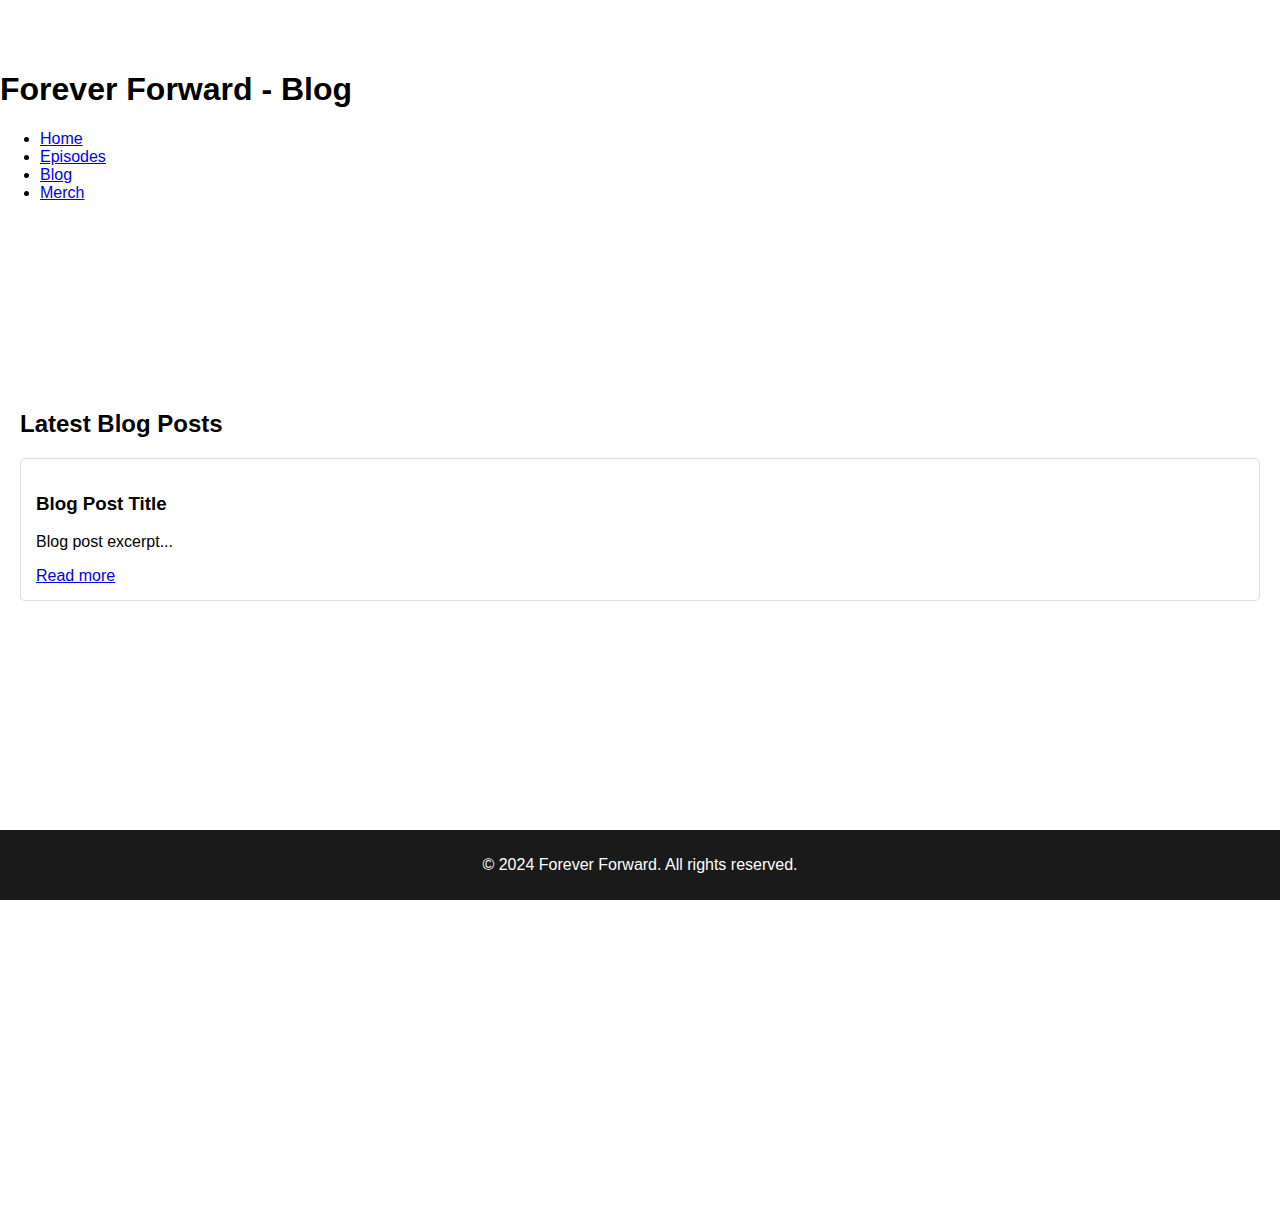
<file: blog.html>
<!DOCTYPE html>
<html lang="en">
<head>
    <meta charset="UTF-8">
    <meta name="viewport" content="width=device-width, initial-scale=1.0">
    <title>Forever Forward - Blog</title>
    <link rel="stylesheet" href="css/styles.css">
</head>
<body>
    <header>
        <h1>Forever Forward - Blog</h1>
        <nav>
            <ul>
                <li><a href="index.html">Home</a></li>
                <li><a href="episodes.html">Episodes</a></li>
                <li><a href="blog.html">Blog</a></li>
                <li><a href="merch.html">Merch</a></li>
            </ul>
        </nav>
    </header>

    <main>
        <section class="blog-posts">
            <h2>Latest Blog Posts</h2>
            <!-- Repeat this block for each blog post -->
            <article class="blog-post">
                <h3>Blog Post Title</h3>
                <p>Blog post excerpt...</p>
                <a href="blog.html#full-post">Read more</a>
            </article>
        </section>
    </main>

    <footer>
        <p>&copy; 2024 Forever Forward. All rights reserved.</p>
    </footer>
</body>
</html>
</file>
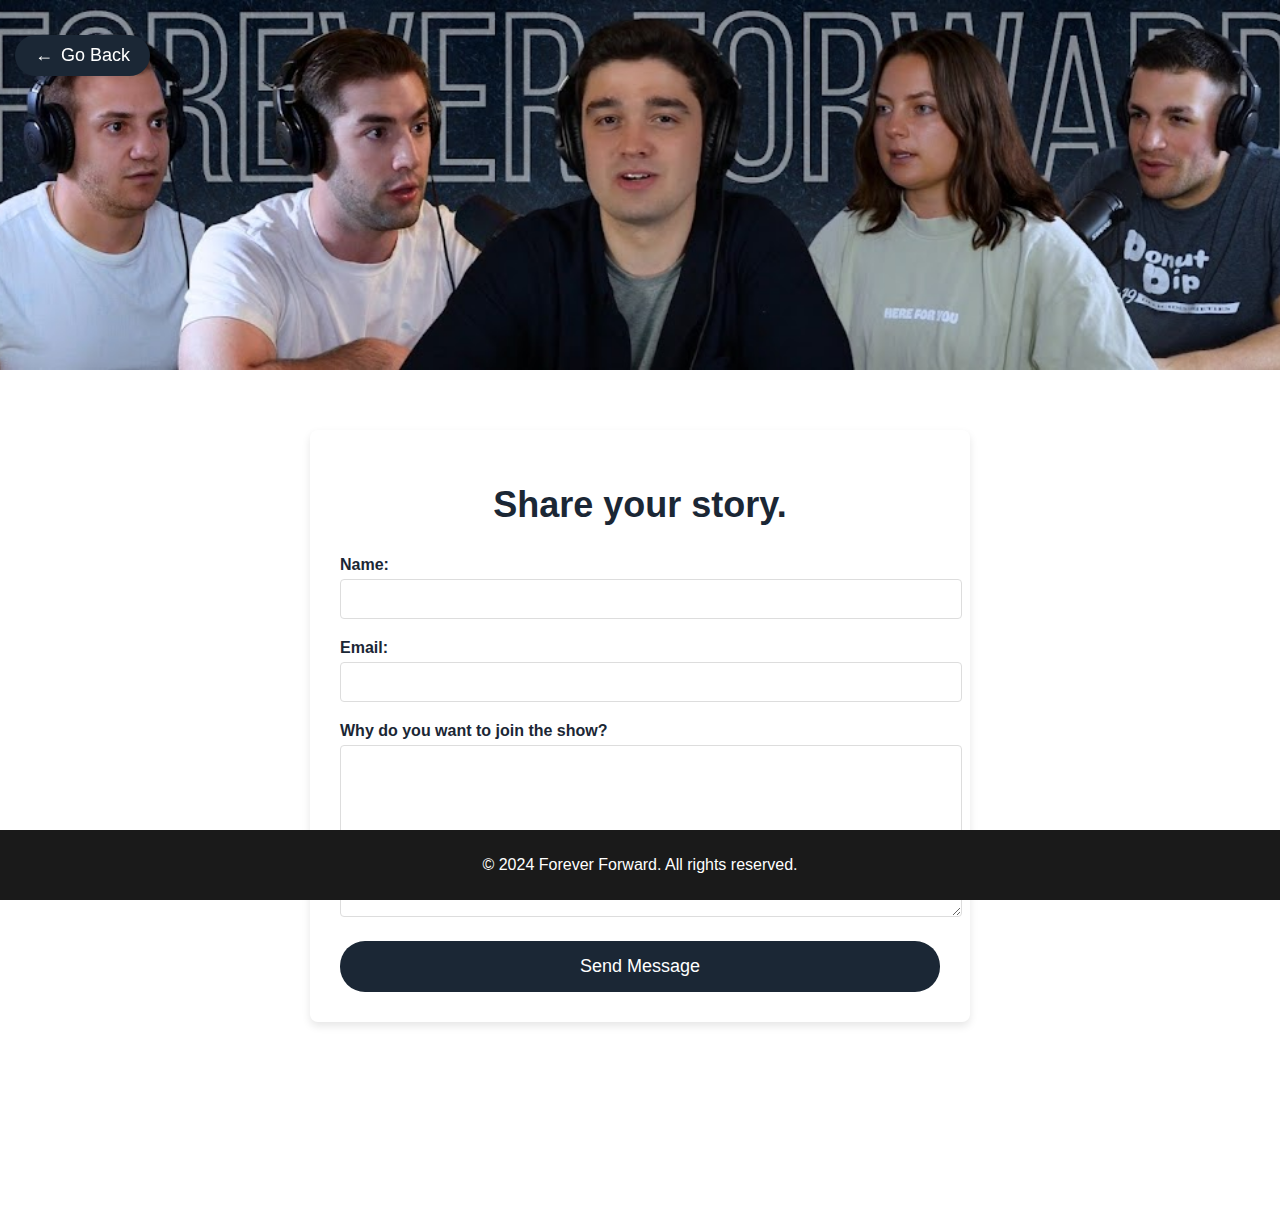
<file: contact.html>
<!DOCTYPE html>
<html lang="en">
<head>
    <meta charset="UTF-8">
    <meta name="viewport" content="width=device-width, initial-scale=1.0">
    <title>Forever Forward - Contact Us</title>
    <link rel="stylesheet" href="css/styles.css">
    <style>
        /* Back Button Styles */
        .go-back {
            display: block;
            margin: 20px auto; /* Center the button horizontally and add vertical space */
            font-size: 18px;
            color: #fff; /* Text color for the button */
            text-decoration: none;
            background-color: rgb(27, 39, 53); /* Background color to match your button color */
            padding: 10px 20px;
            border-radius: 25px; /* Rounded corners */
            box-shadow: 0 2px 4px rgba(0,0,0,0.1);
            text-align: center; /* Center text inside the button */
            width: max-content; /* Adjust button width to fit content */
        }

        .go-back:hover {
            background-color: rgb(132, 140, 154); /* Slightly lighter color on hover */
        }

        .go-back::before {
            content: '←'; /* Arrow symbol */
            display: inline-block;
            margin-right: 8px;
        }
    </style>
</head>
<body>
    <header>
        <img src="images/logo.jpg" alt="Forever Forward Logo" class="logo">
    </header>

    <a href="index.html" class="go-back">Go Back</a> <!-- Back Button -->

    <nav class="main-nav">
        <ul>
            <li><a href="index.html">Home</a></li>
            <li><a href="episodes.html">Episodes</a></li>
            <li><a href="blog.html">Blog</a></li>
            <li><a href="merch.html">Store</a></li>
        </ul>
    </nav>

    <main>
        <section class="contact-form">
            <h1>Share your story.</h1>
            <form action="https://formspree.io/f/mzzpqrwp" method="POST">
                <div class="form-group">
                    <label for="name">Name:</label>
                    <input type="text" id="name" name="name" required>
                </div>
                <div class="form-group">
                    <label for="email">Email:</label>
                    <input type="email" id="email" name="email" required>
                </div>
                <div class="form-group">
                    <label for="message">Why do you want to join the show?</label>
                    <textarea id="message" name="message" required></textarea>
                </div>
                <button type="submit" class="submit-button">Send Message</button>
            </form>
        </section>
    </main>

    <footer>
        <p>&copy; 2024 Forever Forward. All rights reserved.</p>
    </footer>
</body>
</html>
</file>
<file: css/styles.css>
/* General Reset for Body and HTML */
html, body {
    margin: 0;
    padding: 0;
    box-sizing: border-box;
    height: 100%;
    font-family: Arial, sans-serif;
}

/* Header Styles */
header {
    position: relative;
    width: 100%;
    height: 320px;
    overflow: hidden;
}

header .logo {
    position: absolute;
    top: 0;
    left: 0;
    width: 100%;
    height: 100%;
    object-fit: cover;
    object-position: center;
}

/* Main Navigation Styles */
/* Main Navigation Styles */
.main-nav {
    background-color: #fff;
    text-align: center;
    padding: 15px 0;
    box-shadow: 0 2px 4px rgba(0,0,0,0.1);
    position: relative; /* Original position */
    transition: position 0.3s ease-in-out; /* Smooth transition when changing position */
    width: 100%; /* Ensure it spans the full width */
    white-space: nowrap; /* Prevent line breaks for navigation items */
}

.main-nav.fixed {
    position: fixed; /* Fixed position when scrolled */
    top: 0; /* Stick to the top */
    left: 0;
    right: 0; /* Ensure it spans the full width */
    z-index: 1000; /* Ensure it stays above other content */
    background-color: #fff; /* Ensure background color remains consistent */
}

/* Ensure navigation list items stay in a single line */
.main-nav ul {
    list-style: none;
    padding: 0;
    margin: 0;
    display: inline-flex; /* Use inline-flex to align items horizontally */
}

.main-nav ul li {
    display: inline; /* Make list items inline to allow horizontal scrolling */
    margin: 0 20px;
}

.main-nav ul li a {
    text-decoration: none;
    color: black;
    font-size: 24px;
    font-weight: 600;
    padding: 10px 15px;
    border-radius: 5px;
    transition: background-color 0.3s, color 0.3s, transform 0.3s;
    display: inline-block; /* Ensure links are inline-block to respect padding */
}

.main-nav ul li a:hover {
    background-color: #ffffff;
    color: #333;
    border-bottom: 2px solid black;
    transform: scale(1.05);
}

.main-nav ul li a:active {
    background-color: #ffffff;
    transform: scale(0.98);
}


/* Hero Section Styles */
.hero {
    background-color: #ffffff;
    text-align: center;
    padding: 100px 20px;
    position: relative;
    overflow: hidden;
}

.hero-content {
    display: inline-block;
    text-align: center;
    position: relative;
}

.hero h1 {
    font-size: 60px;
    font-weight: bold;
    margin: 0;
    opacity: 0;
    animation: fadeIn 1s ease-out forwards;
}

.hero p {
    font-size: 24px;
    color: #666;
    margin-top: 20px;
    opacity: 0;
    animation: fadeIn 1s ease-out 1s forwards;
}

/* Button Styles */
.hero-button {
    display: inline-block;
    padding: 30px 60px;
    font-size: 27px;
    color: #fff;
    background-color: rgb(27, 39, 53);
    border: none;
    border-radius: 25px;
    text-decoration: none;
    transition: background-color 0.3s, transform 0.3s;
    margin-top: 30px;
}

.hero-button:hover {
    background-color: rgb(132, 140, 154);
    transform: scale(1.05);
}

.hero-button:active {
    background-color: rgb(20, 30, 40);
    transform: scale(0.98);
}

/* Animation for fading in */
@keyframes fadeIn {
    from {
        opacity: 0;
        transform: translateY(20px);
    }
    to {
        opacity: 1;
        transform: translateY(0);
    }
}

/* Main Content Styles */
main {
    padding: 20px;
    padding-bottom: 80px;
    min-height: calc(100vh - 160px);
}

/* Section Styles */
.latest-episode, .blog-preview, .recent-episodes, .merch {
    margin-bottom: 20px;
}

.episode, .blog-post, .episode-item, .merch-item {
    background: #fff;
    padding: 15px;
    margin-bottom: 10px;
    border: 1px solid #ddd;
    border-radius: 5px;
}

.episode audio, .merch-item img {
    max-width: 100%;
    height: auto;
}

/* Recent Episodes Section Styles */
.recent-episodes {
    background-color: #fff;
    padding: 40px 20px;
    text-align: center;
}

.recent-episodes h2 {
    font-size: 36px;
    font-weight: bold;
    margin-bottom: 30px;
}

.episode-gallery {
    display: grid;
    grid-template-columns: repeat(3, 1fr);
    gap: 20px;
    justify-content: center;
}

.episode-item {
    background: #fff;
    padding: 10px;
    border: 1px solid #ddd;
    border-radius: 8px;
    text-align: center;
    box-shadow: 0 4px 8px rgba(0,0,0,0.1);
    box-sizing: border-box;
}

.episode-item img {
    width: 100%;
    height: auto;
    border-radius: 5px;
}

.episode-item h3 {
    font-size: 20px;
    margin: 10px 0;
}

/* Merch Section Styles */
.merch {
    background-color: #fff;
    padding: 120px 60px;
    text-align: center;
    margin-bottom: 60px;
}

.merch h2 {
    font-size: 36px;
    font-weight: bold;
    margin-bottom: 30px;
}

.merch-gallery {
    display: grid;
    grid-template-columns: repeat(auto-fit, minmax(300px, 1fr));
    gap: 20px;
    justify-content: center;
}

.merch-item {
    background: #fff;
    padding: 20px;
    border: 1px solid #ddd;
    border-radius: 8px;
    text-align: center;
    box-shadow: 0 4px 8px rgba(0,0,0,0.1);
    box-sizing: border-box;
    height: auto;
    display: flex;
    flex-direction: column;
    align-items: center;
    justify-content: space-between;
}

/* Ensure consistent image size */
.merch-item img {
    width: 100%; /* Full width of the container */
    max-width: 300px; /* Max width for uniform sizing */
    height: 200px; /* Fixed height for uniformity */
    object-fit: cover; /* Ensure images cover the area without distortion */
    border-radius: 5px;
    margin-bottom: 15px;
}

.merch-item h3 {
    font-size: 40px;
    margin: 10px 0;
}

.merch-item p {
    font-size: 16px;
    color: #666;
}

/* Update Buy Now Button Styles */
.merch-item a {
    display: block;
    width: calc(100% - 20px); /* Account for padding in container */
    padding: 15px; /* Increased padding for better button height */
    font-size: 20px; /* Larger font size for better readability */
    color: #fff;
    background-color: rgb(27, 39, 53);
    border: none;
    border-radius: 25px;
    text-decoration: none;
    transition: background-color 0.3s, transform 0.3s;
    text-align: center; /* Center text within button */
    margin-top: 15px; /* Space above the button */
    box-sizing: border-box; /* Ensure padding is included in width */
}

.merch-item a:hover {
    background-color: rgb(132, 140, 154);
    transform: scale(1.05);
}

.merch-item a:active {
    background-color: rgb(20, 30, 40);
    transform: scale(0.98);
}



/* Access All Episodes Button Styles */
.access-episodes-button {
    display: inline-block;
    padding: 15px 30px;
    font-size: 18px;
    color: #fff;
    background-color: rgb(27, 39, 53);
    border: none;
    border-radius: 25px;
    text-decoration: none;
    transition: background-color 0.3s, transform 0.3s;
    margin-top: 20px;
}

.access-episodes-button:hover {
    background-color: rgb(132, 140, 154);
    transform: scale(1.05);
}

.access-episodes-button:active {
    background-color: rgb(20, 30, 40);
    transform: scale(0.98);
}

/* Footer Styles */
footer {
    background: #1a1a1a;
    color: #fff;
    text-align: center;
    padding: 10px 0;
    position: fixed;
    bottom: 0;
    width: 100%;
}

/* Contact Form Styles */
.contact-form {
    max-width: 600px;
    margin: 40px auto;
    padding: 30px;
    background-color: #fff;
    border-radius: 8px;
    box-shadow: 0 4px 8px rgba(0,0,0,0.1);
}

.contact-form h1 {
    font-size: 36px;
    text-align: center;
    margin-bottom: 30px;
    color: rgb(27, 39, 53);
}

.form-group {
    margin-bottom: 20px;
}

.form-group label {
    display: block;
    margin-bottom: 5px;
    font-weight: bold;
    color: rgb(27, 39, 53);
}

.form-group input,
.form-group textarea {
    width: 100%;
    padding: 10px;
    border: 1px solid #ddd;
    border-radius: 4px;
    font-size: 16px;
}

.form-group textarea {
    height: 150px;
    resize: vertical;
}

.submit-button {
    display: block;
    width: 100%;
    padding: 15px;
    background-color: rgb(27, 39, 53);
    color: #fff;
    border: none;
    border-radius: 25px;
    font-size: 18px;
    cursor: pointer;
    transition: background-color 0.3s, transform 0.3s;
}

.submit-button:hover {
    background-color: rgb(132, 140, 154);
    transform: scale(1.05);
}

.submit-button:active {
    background-color: rgb(20, 30, 40);
    transform: scale(0.98);
}


/* Back Button Styles */
.go-back {
    position: fixed;
    top: 15px;
    left: 15px;
    font-size: 18px;
    color: #fff; /* Text color for the button */
    text-decoration: none;
    background-color: rgb(27, 39, 53); /* Background color to match your button color */
    padding: 10px 20px;
    border-radius: 25px; /* Rounded corners */
    box-shadow: 0 2px 4px rgba(0,0,0,0.1);
    display: flex;
    align-items: center;
    justify-content: center;
}

.go-back:hover {
    background-color: rgb(132, 140, 154); /* Slightly lighter color on hover */
}

.go-back::before {
    content: '←'; /* Arrow symbol */
    display: inline-block;
    margin-right: 8px;
}


/* Success Message Styles */
.success-message {
    max-width: 600px;
    margin: 40px auto;
    padding: 30px;
    background-color: #e8f5e9; /* Light green background */
    border: 1px solid #c8e6c9; /* Slightly darker green border */
    color: rgb(27, 39, 53); /* Dark text color to match form */
    border-radius: 8px;
    box-shadow: 0 4px 8px rgba(0,0,0,0.1);
    text-align: center;
}

.success-message p {
    font-size: 18px;
    margin: 0;
    font-weight: bold;
}


/* Hide navigation bar on this page */
.main-nav {
    display: none;
}

/* Ensure the header is positioned correctly */
header {
    position: relative;
    padding-top: 50px; /* Adjust if needed to prevent overlap with the button */
}

/* Checkout Container with Shadow */
.checkout {
    max-width: 900px;
    margin: 40px auto;
    padding: 40px;
    background-color: #f4f4f4;
    border-radius: 12px;
    box-shadow: 0 6px 15px rgba(0,0,0,0.2); /* Adding shadow */
}

/* Heading Styles */
.checkout h1 {
    font-size: 36px;
    text-align: center;
    margin-bottom: 30px;
    color: #333;
    font-family: 'Arial', sans-serif;
}

/* Product Details Section */
.product-details {
    display: flex;
    flex-wrap: wrap;
    justify-content: space-between;
    gap: 20px; /* Space between items */
    margin-bottom: 30px;
}

/* Individual Product Item */
.product-item {
    flex: 1 1 calc(33.333% - 20px); /* Three items per row with space between */
    background-color: #fff;
    padding: 20px;
    border-radius: 8px;
    border: 1px solid #ddd;
    text-align: center;
    box-shadow: 0 4px 8px rgba(0,0,0,0.1);
    transition: box-shadow 0.3s, transform 0.3s;
}

.product-item:hover {
    box-shadow: 0 6px 12px rgba(0,0,0,0.2);
    transform: scale(1.02);
}

.product-item img {
    width: 100px; /* Consistent size */
    height: 100px; /* Consistent size */
    object-fit: cover;
    border-radius: 8px;
    margin-bottom: 15px;
}

.product-item h2 {
    font-size: 20px;
    margin: 15px 0;
    color: #555;
    font-family: 'Arial', sans-serif;
}

.product-item p {
    font-size: 16px;
    color: #777;
    margin-bottom: 15px;
}

/* Quantity Input */
.product-item input[type="number"] {
    width: 60px;
    padding: 8px;
    text-align: center;
    border: 1px solid #ddd;
    border-radius: 4px;
    font-size: 16px;
}

/* Order Summary Section */
.order-summary {
    background-color: #fff;
    padding: 25px;
    border-radius: 12px;
    box-shadow: 0 4px 8px rgba(0,0,0,0.1);
}

/* Checkout Form Section */
.checkout-form h2 {
    font-size: 24px;
    margin-top: 30px;
    margin-bottom: 20px;
    color: #333;
    font-family: 'Arial', sans-serif;
}

/* Full-Width Checkout Button Styling */
.checkout-button {
    display: block; /* Change from inline-block to block for full-width */
    width: 100%; /* Make the button take the full width of its container */
    padding: 20px 0; /* Adjust padding for a larger height while keeping it full width */
    font-size: 20px; /* Ensure text is appropriately sized */
    color: #fff;
    background-color: rgb(27, 39, 53); /* Button color */
    border: none;
    border-radius: 25px; /* Rounded corners */
    text-decoration: none;
    transition: background-color 0.3s, transform 0.3s;
    margin-top: 30px; /* Space above the button */
    cursor: pointer;
    text-align: center; /* Center-align text */
    box-sizing: border-box; /* Include padding in width calculation */
}

.checkout-button:hover {
    background-color: rgb(132, 140, 154); /* Hover color */
    transform: scale(1.05);
}

.checkout-button:active {
    background-color: rgb(20, 30, 40); /* Active color */
    transform: scale(0.98);
}



/* Responsive Adjustments */
@media (max-width: 768px) {
    .product-item {
        flex: 1 1 calc(50% - 20px); /* Two items per row on medium screens */
    }
}

@media (max-width: 480px) {
    .product-item {
        flex: 1 1 100%; /* One item per row on small screens */
    }
}
</file>
